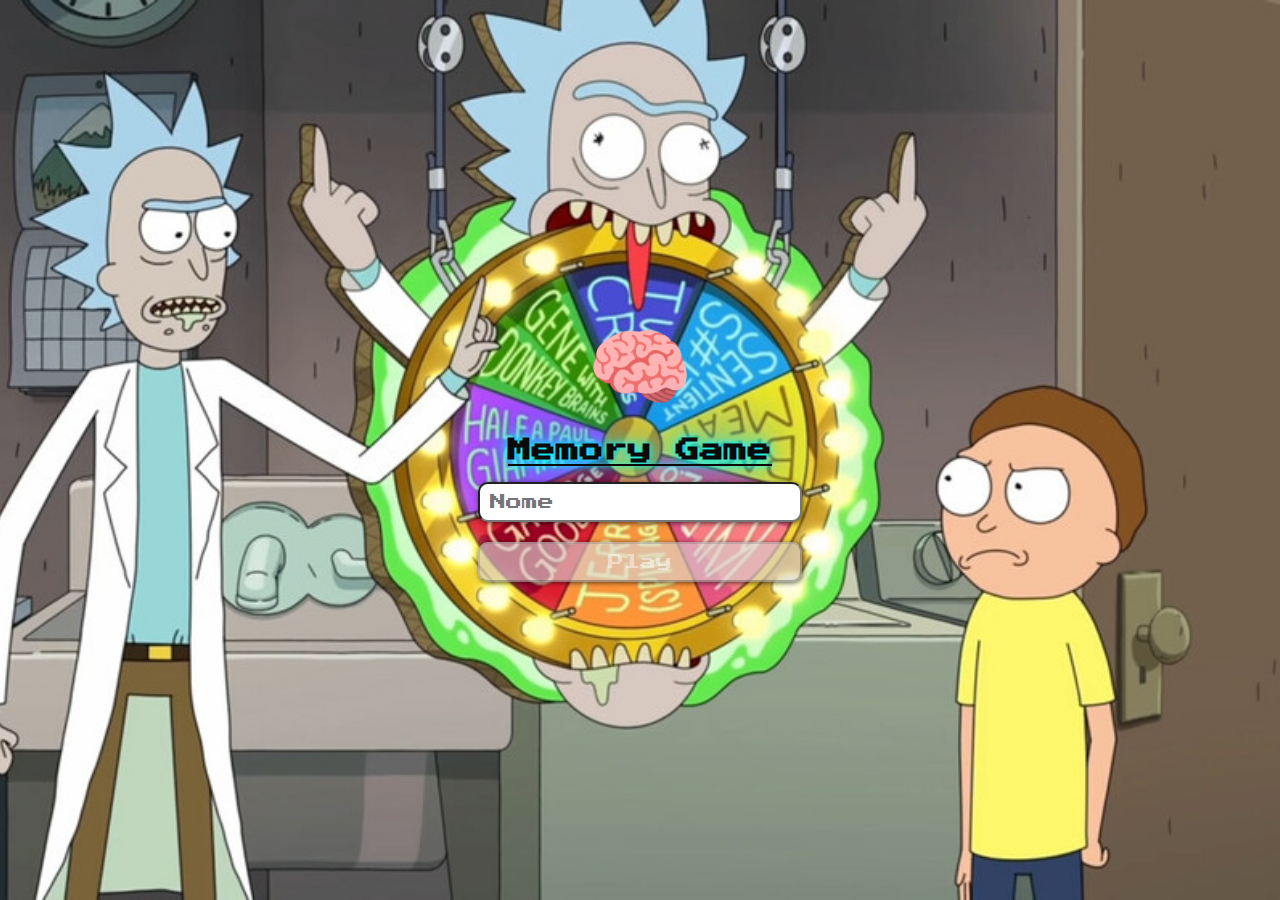
<file: index.html>
<!DOCTYPE html>
<html lang="pt-br">
<head>
    <meta charset="UTF-8">
    <meta http-equiv="X-UA-Compatible" content="IE=edge">
    <meta name="viewport" content="width=device-width, initial-scale=1.0">
    
    <!-- CSS -->
    <link rel="stylesheet" href="css/login.css">    

    <title>Jogo da Memoria | Thiago Teles</title>
</head>
<body>    
    <form class="login-form">
        <div class="login-header">
            <img src="img/brain.png" alt="brain icon">
            <h1>Memory Game</h1>
            <input type="text"  placeholder="Nome" class="input-login" required>
            <button type="submit" class="btn-login" disabled>Play</button>
        </div>
    </form>
    <script src="js/login.js"></script>
</body>
</html>
</file>
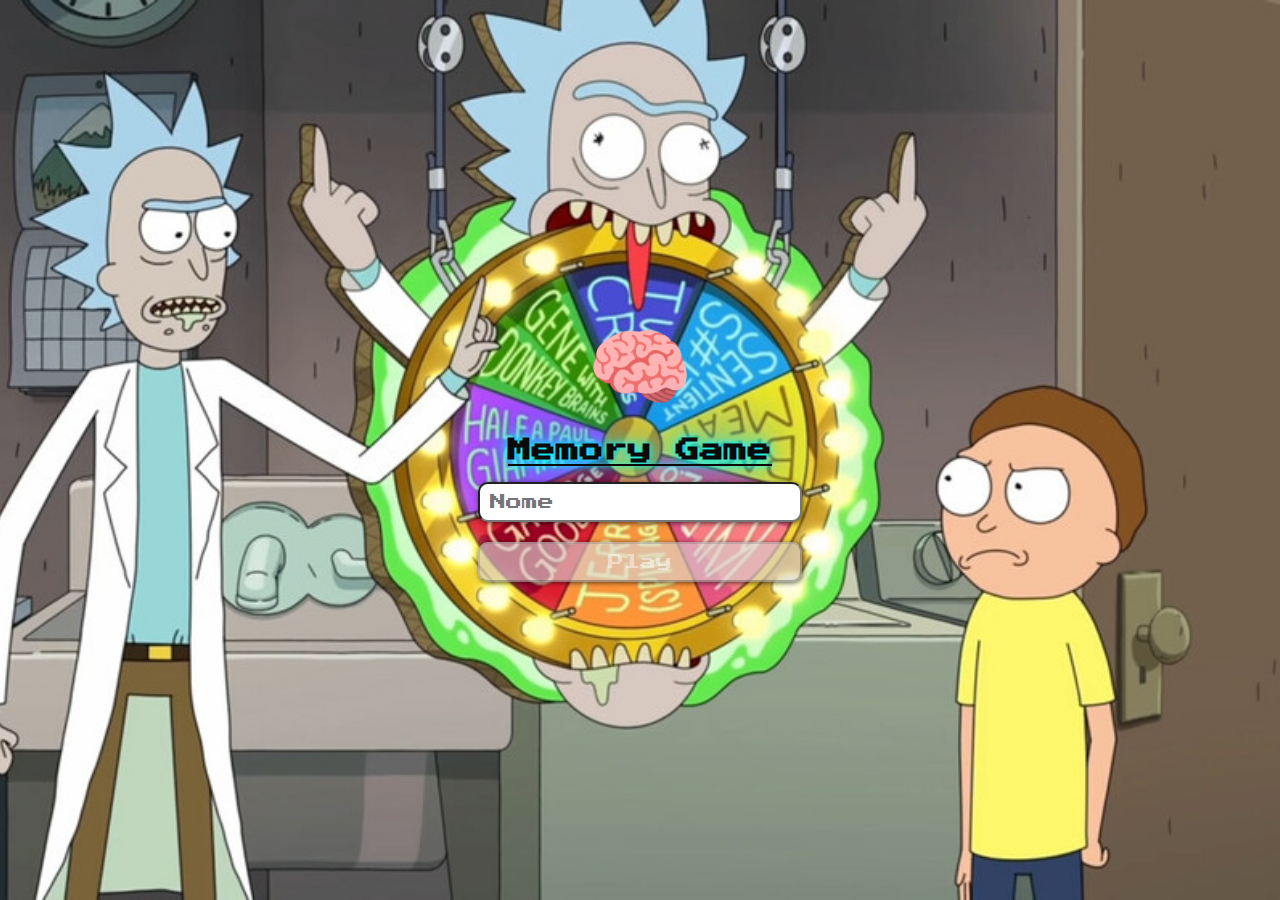
<file: pages/game.html>
<!DOCTYPE html>
<html lang="pt-br">
<head>
    <meta charset="UTF-8">
    <meta http-equiv="X-UA-Compatible" content="IE=edge">
    <meta name="viewport" content="width=device-width, initial-scale=1.0">
    <link rel="stylesheet" href="../css/game.css">
    <title>Memory Game | Thiago Teles</title>
</head>
<body>
    <main>
        <header>
            <span>Boa Sorte: <span class="player"></span>  </span>
            
            <span>Time : <span class="timer">00</span></span>
        </header>
        <div class="grid"> </div>      
          
    </main>
    <div class="conteiner-modal">
        <div class="content">
                <div class="contentIn">
                    <div class="close-modal">x</div>

                    <h1 class="title">Congratulations !!!</h1>

                    <h2 class="status-playerinfo"></h2>

                    <div class="statusPlayer">
                        
                        <div class="status-info">Seu tempo : <span class="timeOff">00:00</span></div>
                        <div class="status-info">Erros : <span class="jogadas"></span></div>
                        <div class="status-info">Acertos : <span class="acertos"></span></div>
                    </div>
                    <footer>
                        <span class="btn-foote-back"><a href="../index.html">voltar</a></span>
                        <span class="btn-foote-reload"><a href="#">Jogar Novamente</a></span>
                </footer>

                </div>
        </div>

    </div>
</body>
    <script src="../js/game.js"></script>
    <script src="../js/modal.js"></script>
</html>
</file>
<file: css/game.css>
@import url('./default.css');
@import url('./header.css');
@import url('./modal.css');


.grid {
    display: grid;
    grid-template-columns: repeat(5, 1fr);
    width: 100%;
    max-width: 800px;
    gap: 10px;
    margin: 0 auto;
    align-content: center;
}

.cards {
    aspect-ratio: 3/4;
    width: 100%;      
    border: 1px solid black;  
    border-radius: 5px;
    position: relative;
    transition: all 0.5s ease;
    transform-style: preserve-3d;
    background-color: white;
    box-shadow: 2px 3px 3px rgba(0, 0, 0, 0.586);
}

.face {
    position: absolute;
    width: 100%;
    height: 100%;
    background-size: cover;
    background-position: center;       
}

.front {    
    transform: rotateY(180deg);
    transition: filter 10s  ease;     
}

.back {
    background-image: url('https://c.tenor.com/ES2gLiFcLsEAAAAS/rick-and-morty-morty.gif');    
    backface-visibility: hidden;
}

.revel-card {
    transform: rotateY(180deg);
    
}

.win-desable {
    filter: saturate(0);
    opacity: 0.8;
    background-color: white;
    
}
</file>
<file: css/login.css>
/* Reset configurações padrão */
@import url(./default.css);

body {
    /* background-image: url('../img/874582.png'); */
    background-image: url('../img/fundo.jpeg');
    background-size: cover;
    background-position: center;
}

.login-form {
    display: flex;
    flex-direction: column;
    justify-content: center;
    align-items: center;
    min-height: 100vh;
}

.login-header {
    display: flex;
    flex-direction: column;
    justify-content: center;
    align-items: center;
    gap: 20px;
}

img[alt='brain icon']{
    width: 100px;
    
}

.login-header h1 {
    color: rgb(11, 10, 10);
    font-size: 1.5em;
    text-decoration: underline;
    text-transform: capitalize;
    text-shadow: 0px 0px 5px aqua,
                0px 0px 15px aqua,
                0px 0px 55px aqua,
                0px 0px 65px blue
    ;
}

.input-login {
    padding: 10px;
    border-radius: 10px;
    width: 100%;
    max-width: 300px;
    box-shadow: 1px 1px 5px rgba(0, 0, 0, 0.62);
    font-size: 1em;
}

.btn-login {
    background-color: #ee665c;
    padding: 10px;
    border-radius: 10px;
    width: 100%;
    font-size: 1em;
    box-shadow: 1px 1px 5px rgba(0, 0, 0, 0.62);
    cursor: pointer;
}

.btn-login:disabled {
    background-color: rgba(217, 210, 210, 0.639);
    color: rgba(255, 255, 255, 0.493);
    cursor: auto;
}
</file>
